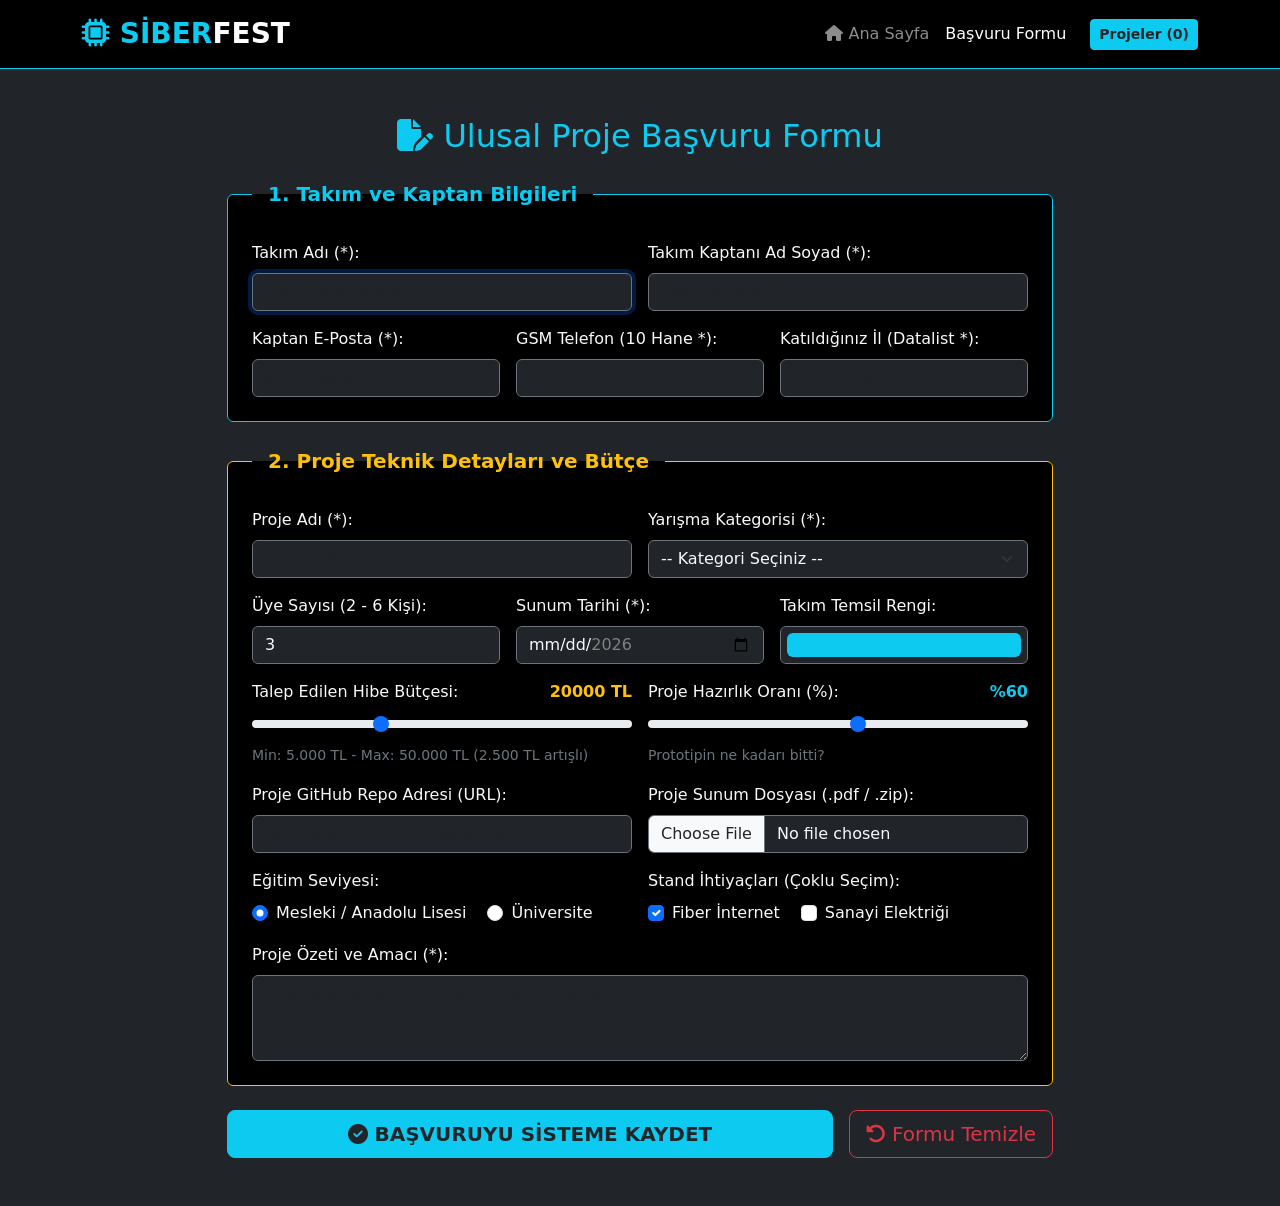
<file: basvuru.html>
<!DOCTYPE html>
<html lang="tr">
<head>
    <meta charset="UTF-8">
    <meta name="viewport" content="width=device-width, initial-scale=1.0">
    <title>Proje Başvuru Formu | SiberFest</title>
    <link href="https://cdn.jsdelivr.net/npm/bootstrap@5.3.0/dist/css/bootstrap.min.css" rel="stylesheet">
    <link rel="stylesheet" href="https://cdnjs.cloudflare.com/ajax/libs/font-awesome/6.4.0/css/all.min.css">
    <link rel="stylesheet" href="style.css">
</head>
<body class="bg-dark text-light">

    <nav class="navbar navbar-expand-lg navbar-dark bg-black border-bottom border-info">
        <div class="container">
            <a class="navbar-brand fw-bold text-info fs-3" href="index.html">
                <i class="fa-solid fa-microchip"></i> SİBER<span class="text-white">FEST</span>
            </a>
            <div class="navbar-nav ms-auto align-items-center">
                <a class="nav-link" href="index.html"><i class="fa-solid fa-house"></i> Ana Sayfa</a>
                <a class="nav-link active" href="basvuru.html">Başvuru Formu</a>
                <a class="btn btn-info btn-sm fw-bold text-dark ms-3" href="projeler.html">
                    Projeler (<span id="projeSayaci">0</span>)
                </a>
            </div>
        </div>
    </nav>

    <main class="container my-5" style="max-width: 850px;">
        <h2 class="text-info text-center mb-4"><i class="fa-solid fa-file-pen"></i> Ulusal Proje Başvuru Formu</h2>

        <!-- ANA FORM: autocomplete="on" ile otomatik tamamlama açık (Kitap Sayfa 99) -->
        <form id="projeFormu" onsubmit="projeKaydet(event)" autocomplete="on">
            
            <!-- 1. GRUP: FIELDSET VE LEGEND KULLANIMI (Kitap Sayfa 96) -->
            <fieldset class="border border-info rounded p-4 mb-4 bg-black">
                <legend class="float-none w-auto px-3 text-info fw-bold fs-5">
                    1. Takım ve Kaptan Bilgileri
                </legend>

                <div class="row g-3">
                    <div class="col-md-6">
                        <label class="form-label">Takım Adı (*):</label>
                        <!-- autofocus: Sayfa açılınca imleç doğrudan buraya odaklanır (Kitap Sayfa 99) -->
                        <input type="text" id="takimAdi" class="form-control bg-dark text-light border-secondary" required autofocus minlength="3" maxlength="30" placeholder="Örn: Siber Yıldızlar">
                    </div>

                    <div class="col-md-6">
                        <label class="form-label">Takım Kaptanı Ad Soyad (*):</label>
                        <input type="text" id="kaptanAd" class="form-control bg-dark text-light border-secondary" required placeholder="Örn: Zeynep Kaya">
                    </div>

                    <div class="col-md-4">
                        <label class="form-label">Kaptan E-Posta (*):</label>
                        <input type="email" id="kaptanMail" class="form-control bg-dark text-light border-secondary" required placeholder="kaptan@okul.k12.tr">
                    </div>

                    <div class="col-md-4">
                        <label class="form-label">GSM Telefon (10 Hane *):</label>
                        <!-- pattern ile 5 ile başlayan 10 haneli telefon doğrulaması (Kitap Sayfa 100) -->
                        <input type="tel" id="kaptanTel" class="form-control bg-dark text-light border-secondary" required pattern="5[0-9]{9}" title="Başında 0 olmadan 5XX... şeklinde 10 haneli giriniz" placeholder="5321234567">
                    </div>

                    <div class="col-md-4">
                        <label class="form-label">Katıldığınız İl (Datalist *):</label>
                        <!-- DATALIST KULLANIMI: Hem yazılabilir hem listeden seçilebilir (Kitap Sayfa 99-100) -->
                        <input list="illerListesi" id="sehirSecim" class="form-control bg-dark text-light border-secondary" required placeholder="İl yazın veya seçin...">
                        <datalist id="illerListesi">
                            <option value="Zonguldak">
                            <option value="İstanbul">
                            <option value="Ankara">
                            <option value="İzmir">
                            <option value="Bursa">
                            <option value="Sakarya">
                        </datalist>
                    </div>
                </div>
            </fieldset>

            <!-- 2. GRUP: OPTGROUP, RANGE, COLOR VE DATE ELEMANLARI -->
            <fieldset class="border border-warning rounded p-4 mb-4 bg-black">
                <legend class="float-none w-auto px-3 text-warning fw-bold fs-5">
                    2. Proje Teknik Detayları ve Bütçe
                </legend>

                <div class="row g-3">
                    <div class="col-md-6">
                        <label class="form-label">Proje Adı (*):</label>
                        <input type="text" id="projeAdi" class="form-control bg-dark text-light border-secondary" required placeholder="Örn: Akıllı Sera Otomasyonu">
                    </div>

                    <!-- SELECT VE OPTGROUP KULLANIMI (Kitap Sayfa 95) -->
                    <div class="col-md-6">
                        <label class="form-label">Yarışma Kategorisi (*):</label>
                        <select id="kategoriSecim" class="form-select bg-dark text-light border-secondary" required>
                            <option value="">-- Kategori Seçiniz --</option>
                            <optgroup label="Yazılım ve Siber Teknolojiler">
                                <option value="Yapay Zeka">Yapay Zeka ve Derin Öğrenme</option>
                                <option value="Web & Mobil">Web ve Mobil Uygulama Geliştirme</option>
                                <option value="Siber Güvenlik">Siber Güvenlik ve Kriptoloji</option>
                            </optgroup>
                            <optgroup label="Donanım ve Mühendislik">
                                <option value="İnsansız Hava Araçları">İnsansız Hava Araçları (İHA)</option>
                                <option value="Robotik & IoT">Robotik ve Nesnelerin İnterneti</option>
                                <option value="Akıllı Enerji">Akıllı Ulaşım ve Enerji</option>
                            </optgroup>
                        </select>
                    </div>

                    <!-- NUMBER (Min, Max, Step) VE COLOR (Renk Seçici) (Kitap Sayfa 93 & 100) -->
                    <div class="col-md-4">
                        <label class="form-label">Üye Sayısı (2 - 6 Kişi):</label>
                        <input type="number" id="uyeSayisi" class="form-control bg-dark text-light border-secondary" min="2" max="6" step="1" value="3" required>
                    </div>

                    <div class="col-md-4">
                        <label class="form-label">Sunum Tarihi (*):</label>
                        <input type="date" id="sunumTarihi" class="form-control bg-dark text-light border-secondary" min="2026-05-01" max="2026-06-30" required>
                    </div>

                    <div class="col-md-4">
                        <label class="form-label">Takım Temsil Rengi:</label>
                        <input type="color" id="takimRengi" class="form-control form-control-color w-100 bg-dark border-secondary" value="#0dcaf0">
                    </div>

                    <!-- RANGE (Aralık Kaydırıcısı) - Talep Edilen Bütçe (Kitap Sayfa 93) -->
                    <div class="col-md-6">
                        <label class="form-label d-flex justify-content-between">
                            <span>Talep Edilen Hibe Bütçesi:</span>
                            <strong id="butceGosterge" class="text-warning">20000 TL</strong>
                        </label>
                        <input type="range" id="butceRange" class="form-range" min="5000" max="50000" step="2500" value="20000" oninput="butceYazdir(this.value)">
                        <small class="text-secondary">Min: 5.000 TL - Max: 50.000 TL (2.500 TL artışlı)</small>
                    </div>

                    <!-- RANGE - Projenin Şu Anki Tamamlanma Oranı -->
                    <div class="col-md-6">
                        <label class="form-label d-flex justify-content-between">
                            <span>Proje Hazırlık Oranı (%):</span>
                            <strong id="hazirlikGosterge" class="text-info">%60</strong>
                        </label>
                        <input type="range" id="hazirlikRange" class="form-range" min="10" max="100" step="10" value="60" oninput="hazirlikYazdir(this.value)">
                        <small class="text-secondary">Prototipin ne kadarı bitti?</small>
                    </div>

                    <!-- URL VE FILE (Dosya Seçimi) -->
                    <div class="col-md-6">
                        <label class="form-label">Proje GitHub Repo Adresi (URL):</label>
                        <input type="url" id="githubUrl" class="form-control bg-dark text-light border-secondary" placeholder="https://github.com/takim/proje">
                    </div>

                    <div class="col-md-6">
                        <label class="form-label">Proje Sunum Dosyası (.pdf / .zip):</label>
                        <input type="file" id="projeDosya" class="form-control bg-dark text-light border-secondary">
                    </div>

                    <!-- RADIO VE CHECKBOX (Kitap Sayfa 92) -->
                    <div class="col-md-6">
                        <label class="form-label d-block">Eğitim Seviyesi:</label>
                        <div class="form-check form-check-inline">
                            <input class="form-check-input" type="radio" name="seviye" id="lise" value="Lise" checked>
                            <label class="form-check-label" for="lise">Mesleki / Anadolu Lisesi</label>
                        </div>
                        <div class="form-check form-check-inline">
                            <input class="form-check-input" type="radio" name="seviye" id="uni" value="Üniversite">
                            <label class="form-check-label" for="uni">Üniversite</label>
                        </div>
                    </div>

                    <div class="col-md-6">
                        <label class="form-label d-block">Stand İhtiyaçları (Çoklu Seçim):</label>
                        <div class="form-check form-check-inline">
                            <input class="form-check-input" type="checkbox" id="ihtiyac1" value="Fiber İnternet" checked>
                            <label class="form-check-label" for="ihtiyac1">Fiber İnternet</label>
                        </div>
                        <div class="form-check form-check-inline">
                            <input class="form-check-input" type="checkbox" id="ihtiyac2" value="380V Sanayi Elektriği">
                            <label class="form-check-label" for="ihtiyac2">Sanayi Elektriği</label>
                        </div>
                    </div>

                    <!-- TEXTAREA (Kitap Sayfa 96) -->
                    <div class="col-12">
                        <label class="form-label">Proje Özeti ve Amacı (*):</label>
                        <textarea id="projeOzet" rows="3" class="form-control bg-dark text-light border-secondary" required placeholder="Projenizin çözdüğü problemi kısaca anlatınız..."></textarea>
                    </div>
                </div>
            </fieldset>

            <!-- SUBMIT VE RESET BUTONLARI (Kitap Sayfa 93-94) -->
            <div class="d-flex gap-3">
                <button type="submit" class="btn btn-info btn-lg fw-bold text-dark flex-grow-1">
                    <i class="fa-solid fa-check-circle"></i> BAŞVURUYU SİSTEME KAYDET
                </button>
                <button type="reset" class="btn btn-outline-danger btn-lg">
                    <i class="fa-solid fa-rotate-left"></i> Formu Temizle
                </button>
            </div>

        </form>
    </main>

    <script src="https://code.jquery.com/jquery-3.6.0.min.js"></script>
    <script src="https://cdn.jsdelivr.net/npm/bootstrap@5.3.0/dist/js/bootstrap.bundle.min.js"></script>
    <script src="app.js"></script>
</body>
</html>
</file>
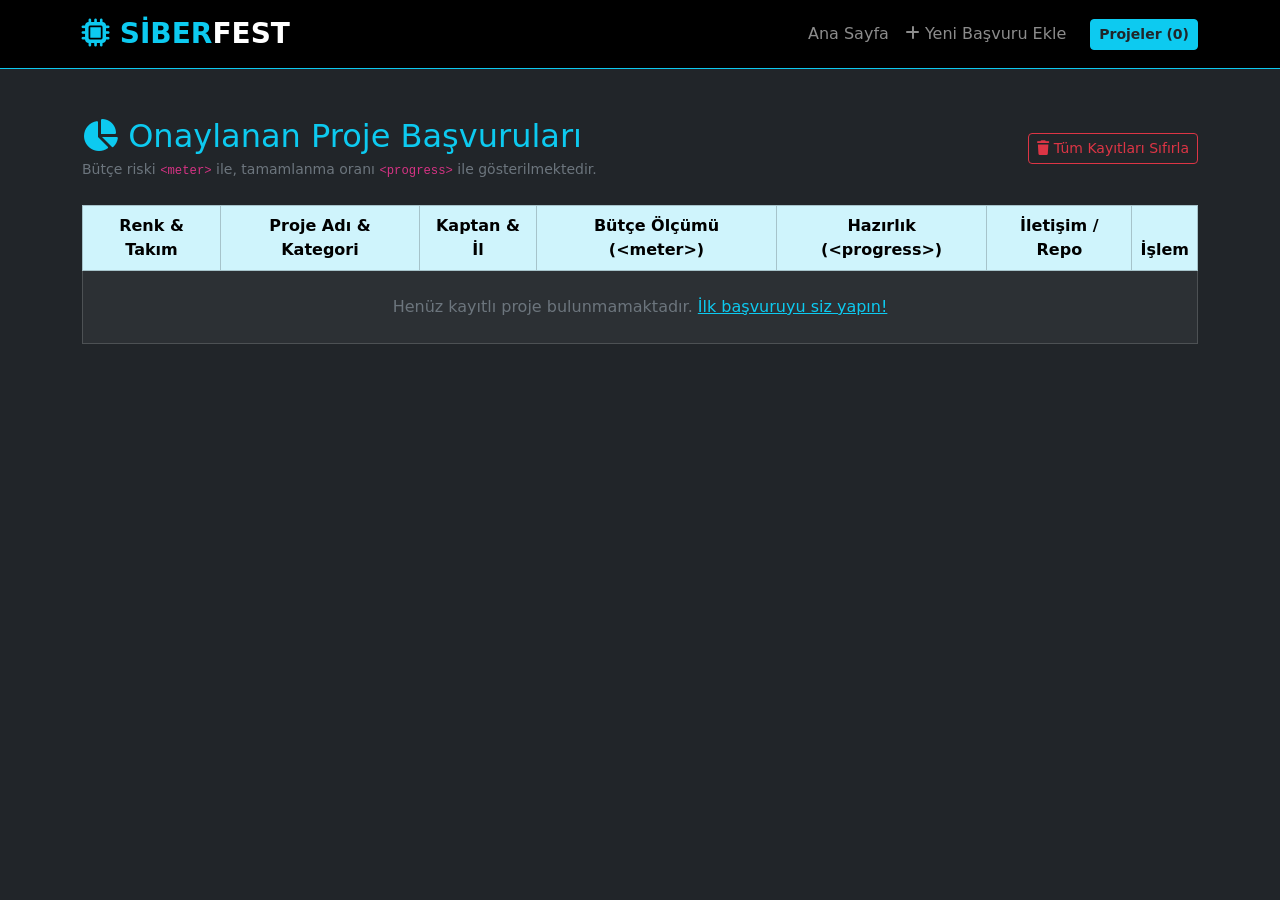
<file: projeler.html>
<!DOCTYPE html>
<html lang="tr">
<head>
    <meta charset="UTF-8">
    <meta name="viewport" content="width=device-width, initial-scale=1.0">
    <title>Kayıtlı Projeler ve Analiz | SiberFest</title>
    <link href="https://cdn.jsdelivr.net/npm/bootstrap@5.3.0/dist/css/bootstrap.min.css" rel="stylesheet">
    <link rel="stylesheet" href="https://cdnjs.cloudflare.com/ajax/libs/font-awesome/6.4.0/css/all.min.css">
    <link rel="stylesheet" href="style.css">
</head>
<body class="bg-dark text-light">

    <nav class="navbar navbar-expand-lg navbar-dark bg-black border-bottom border-info">
        <div class="container">
            <a class="navbar-brand fw-bold text-info fs-3" href="index.html">
                <i class="fa-solid fa-microchip"></i> SİBER<span class="text-white">FEST</span>
            </a>
            <div class="navbar-nav ms-auto align-items-center">
                <a class="nav-link" href="index.html">Ana Sayfa</a>
                <a class="nav-link" href="basvuru.html"><i class="fa-solid fa-plus"></i> Yeni Başvuru Ekle</a>
                <a class="btn btn-info btn-sm fw-bold text-dark ms-3" href="projeler.html">
                    Projeler (<span id="projeSayaci">0</span>)
                </a>
            </div>
        </div>
    </nav>

    <main class="container my-5">
        <div class="d-flex justify-content-between align-items-center mb-4">
            <div>
                <h2 class="text-info mb-1"><i class="fa-solid fa-chart-pie"></i> Onaylanan Proje Başvuruları</h2>
                <p class="text-secondary small mb-0">Bütçe riski <code>&lt;meter&gt;</code> ile, tamamlanma oranı <code>&lt;progress&gt;</code> ile gösterilmektedir.</p>
            </div>
            <button onclick="tumProjeleriSil()" class="btn btn-outline-danger btn-sm">
                <i class="fa-solid fa-trash"></i> Tüm Kayıtları Sıfırla
            </button>
        </div>

        <div class="table-responsive">
            <table class="table table-dark table-striped table-hover table-bordered align-middle text-center">
                <thead class="table-info text-dark">
                    <tr>
                        <th>Renk & Takım</th>
                        <th>Proje Adı & Kategori</th>
                        <th>Kaptan & İl</th>
                        <th>Bütçe Ölçümü (&lt;meter&gt;)</th>
                        <th>Hazırlık (&lt;progress&gt;)</th>
                        <th>İletişim / Repo</th>
                        <th>İşlem</th>
                    </tr>
                </thead>
                <tbody id="projeTabloGovdesi">
                    <!-- JS İLE LOCALSTORAGE'DAN DOLDURULACAK -->
                </tbody>
            </table>
        </div>
    </main>

    <script src="https://code.jquery.com/jquery-3.6.0.min.js"></script>
    <script src="https://cdn.jsdelivr.net/npm/bootstrap@5.3.0/dist/js/bootstrap.bundle.min.js"></script>
    <script src="app.js"></script>
</body>
</html>
</file>
<file: style.css>
/* SAYFA İÇİ ÇIPA LİNKLERİ İÇİN AKICI KAYDIRMA EFEKTİ (Kitap Sayfa 109) */
html {
    scroll-behavior: smooth;
}

/* Sağ Altta Sabit Duran "Yukarı Çık" Çıpa Butonu */
.yukari-cik-btn {
    position: fixed;
    bottom: 25px;
    right: 25px;
    background-color: #0dcaf0;
    color: #000;
    width: 45px;
    height: 45px;
    border-radius: 50%;
    display: flex;
    align-items: center;
    justify-content: center;
    font-size: 20px;
    text-decoration: none;
    box-shadow: 0 0 15px rgba(13, 202, 240, 0.6);
    transition: transform 0.3s;
    z-index: 999;
}

.yukari-cik-btn:hover {
    transform: scale(1.15);
    background-color: #ffc107;
    color: #000;
}

/* Sponsor Resmi Link Efekti */
.sponsor-resim {
    transition: transform 0.3s, box-shadow 0.3s;
}
.sponsor-resim:hover {
    transform: scale(1.05);
    box-shadow: 0 0 15px #0dcaf0;
}

/* Jüri Kartları */
.juri-karti {
    background-color: #111418;
    transition: transform 0.3s;
}
.juri-karti:hover {
    transform: translateY(-6px);
    border-color: #0dcaf0 !important;
}
</file>
